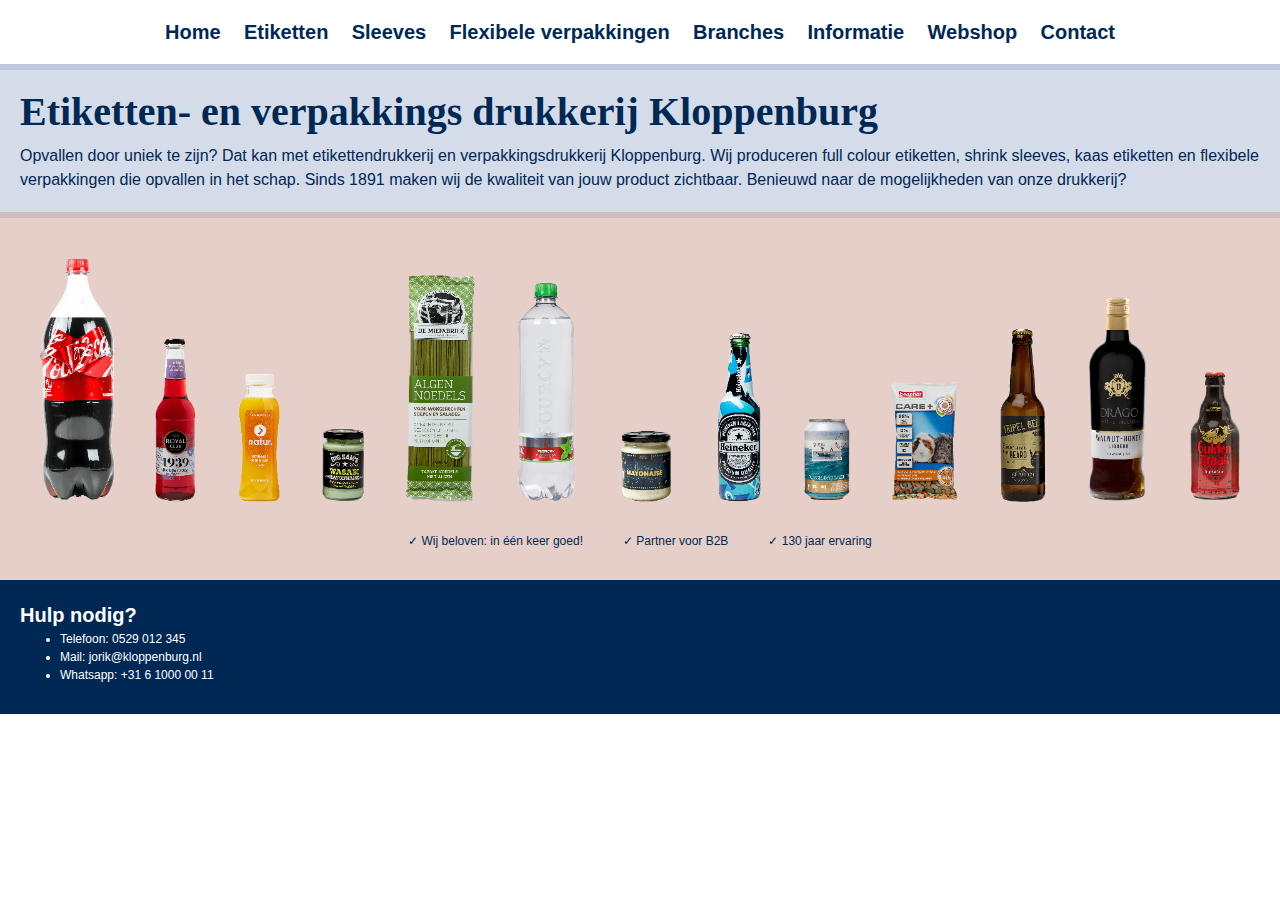
<file: eindopracht_eigen_website/index.html>
<!DOCTYPE html>
<html>

<head>
  <!-- hier zet je de code in de head tags -->
  <title>Home</title>
  <link rel="stylesheet" type="text/css" href="styles.css">
</head>

<body>

  <div class="parent">

    <header>
      <div class="page-header">
        <a href="navigation.html">
          <div class="containerheader">
            <div class="bar1"></div>
            <div class="bar2"></div>
            <div class="bar3"></div>
          </div>
        </a>
        <a href="index.html">
          <h2>Home</h2>
        </a>
      </div>

      <nav class="navigation2">
        <ul class="ulnav">
          <li class="linav"><a href="index.html"><b>Home</b></a> </li>
          <li class="linav"><a href="etiketten.html"><b>Etiketten</b></a> </li>
          <li class="linav"><a href="sleeves.html"><b>Sleeves</b></a> </li>
          <li class="linav"><a href="flexibele_verpakkingen.html"><b>Flexibele verpakkingen</b></a> </li>
          <li class="linav"><a href="branches.html"><b>Branches</b></a> </li>
          <li class="linav"><a href="informatie.html"><b>Informatie</b></a> </li>
          <li class="linav"><a href="webshop.html"><b>Webshop</b></a> </li>
          <li class="linav"><a href="contact.html"><b>Contact</b></a> </li>
        </ul>
      </nav>
    </header>

    <main>

      <div class="container">
        <div class="border" id="grey-background">
          <h1>Etiketten- en verpakkings drukkerij Kloppenburg</h1>
          <p> Opvallen door uniek te zijn? Dat kan met etikettendrukkerij en verpakkingsdrukkerij Kloppenburg.
            Wij produceren full colour etiketten, shrink sleeves, kaas etiketten en flexibele verpakkingen die opvallen
            in
            het schap.
            Sinds 1891 maken wij de kwaliteit van jouw product zichtbaar. Benieuwd naar de mogelijkheden van onze
            drukkerij?
          </p>
        </div>
      </div>

      <div class="product-header">
        <img width="auto" src="producten.png">
        <ul>
          <li>Wij beloven: in één keer goed!</li>
          <li>Partner voor B2B</li>
          <li>130 jaar ervaring</li>
        </ul>

      </div>
    </main>

    <content>

    </content>

    <footer>
      <div class="footer">
        <h3>Hulp nodig?</h3>
        <ul>
          <li>Telefoon: 0529 012 345</li>
          <li>Mail: jorik@kloppenburg.nl</li>
          <li>Whatsapp: +31 6 1000 00 11</li>
        </ul>
      </div>
    </footer>

  </div>

</body>

</html>
</file>
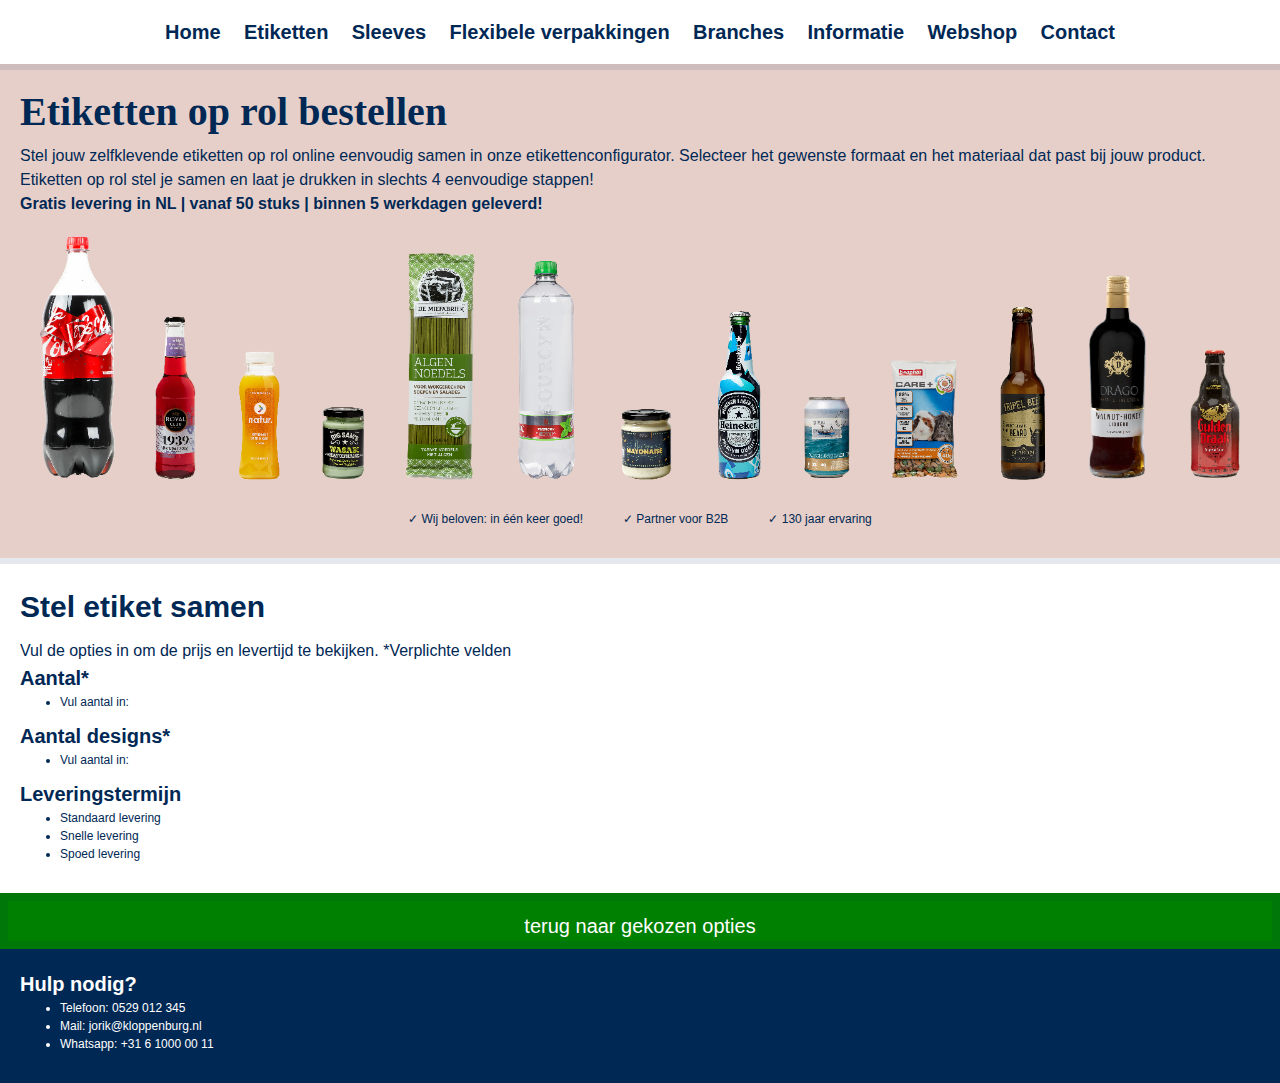
<file: eindopracht_eigen_website/bereken_prijs.html>
<!DOCTYPE html>
<html>

<head>
  <!-- hier zet je de code in de head tags -->
  <title>Bestel etiketten op rol</title>
  <link rel="stylesheet" type="text/css" href="styles.css">
</head>

<body>
  <div class="parent">

    <header>
      <div class="page-header">
        <a href="navigation.html">
          <div class="containerheader" onclick="myFunction(this)">
            <div class="bar1"></div>
            <div class="bar2"></div>
            <div class="bar3"></div>
          </div>
        </a>
        <a href="index.html">
          <h2>Home</h2>
        </a>
      </div>

      <nav class="navigation2">
        <ul class="ulnav">
          <li class="linav"><a href="index.html"><b>Home</b></a> </li>
          <li class="linav"><a href="etiketten.html"><b>Etiketten</b></a> </li>
          <li class="linav"><a href="sleeves.html"><b>Sleeves</b></a> </li>
          <li class="linav"><a href="flexibele_verpakkingen.html"><b>Flexibele verpakkingen</b></a> </li>
          <li class="linav"><a href="branches.html"><b>Branches</b></a> </li>
          <li class="linav"><a href="informatie.html"><b>Informatie</b></a> </li>
          <li class="linav"><a href="webshop.html"><b>Webshop</b></a> </li>
          <li class="linav"><a href="contact.html"><b>Contact</b></a> </li>
        </ul>
      </nav>
    </header>

    <main>

      <div class="product-header">
        <h1>Etiketten op rol bestellen</h1>
        <p> Stel jouw zelfklevende etiketten op rol online eenvoudig samen in onze
          etikettenconfigurator.
          Selecteer het gewenste formaat en het materiaal dat past bij jouw product.
          Etiketten op rol stel je samen en laat je drukken in slechts 4 eenvoudige stappen!<br />
          <b> Gratis levering in NL | vanaf 50 stuks | binnen 5 werkdagen geleverd!</b>
        </p>
        <img width="auto" src="producten.png">
        <ul>
          <li>Wij beloven: in één keer goed!</li>
          <li>Partner voor B2B</li>
          <li>130 jaar ervaring</li>
        </ul>

      </div>
    </main>

    <content>
      <div class="container">
        <div class="border">
          <h2>Stel etiket samen</h2>
          <p>Vul de opties in om de prijs en levertijd te bekijken. *Verplichte velden</p>

          <h3>Aantal*</h3>
          <ul>
            <li>Vul aantal in:</li>
          </ul>

          <h3>Aantal designs*</h3>
          <ul>
            <li>Vul aantal in:</li>
          </ul>

          <h3>Leveringstermijn</h3>
          <ul>
            <li>Standaard levering</li>
            <li>Snelle levering</li>
            <li>Spoed levering</li>
          </ul>
        </div>
      </div>

      <div class="container">
        <div class="otherpagebutton">
          <p>
            <a href="webshop.html">terug naar gekozen opties</a>
          </p>
        </div>
      </div>
    </content>

    <footer>
      <div class="footer">
        <h3>Hulp nodig?</h3>
        <ul>
          <li>Telefoon: 0529 012 345</li>
          <li>Mail: jorik@kloppenburg.nl</li>
          <li>Whatsapp: +31 6 1000 00 11</li>
        </ul>
      </div>
    </footer>

  </div>

</body>

</html>
</file>
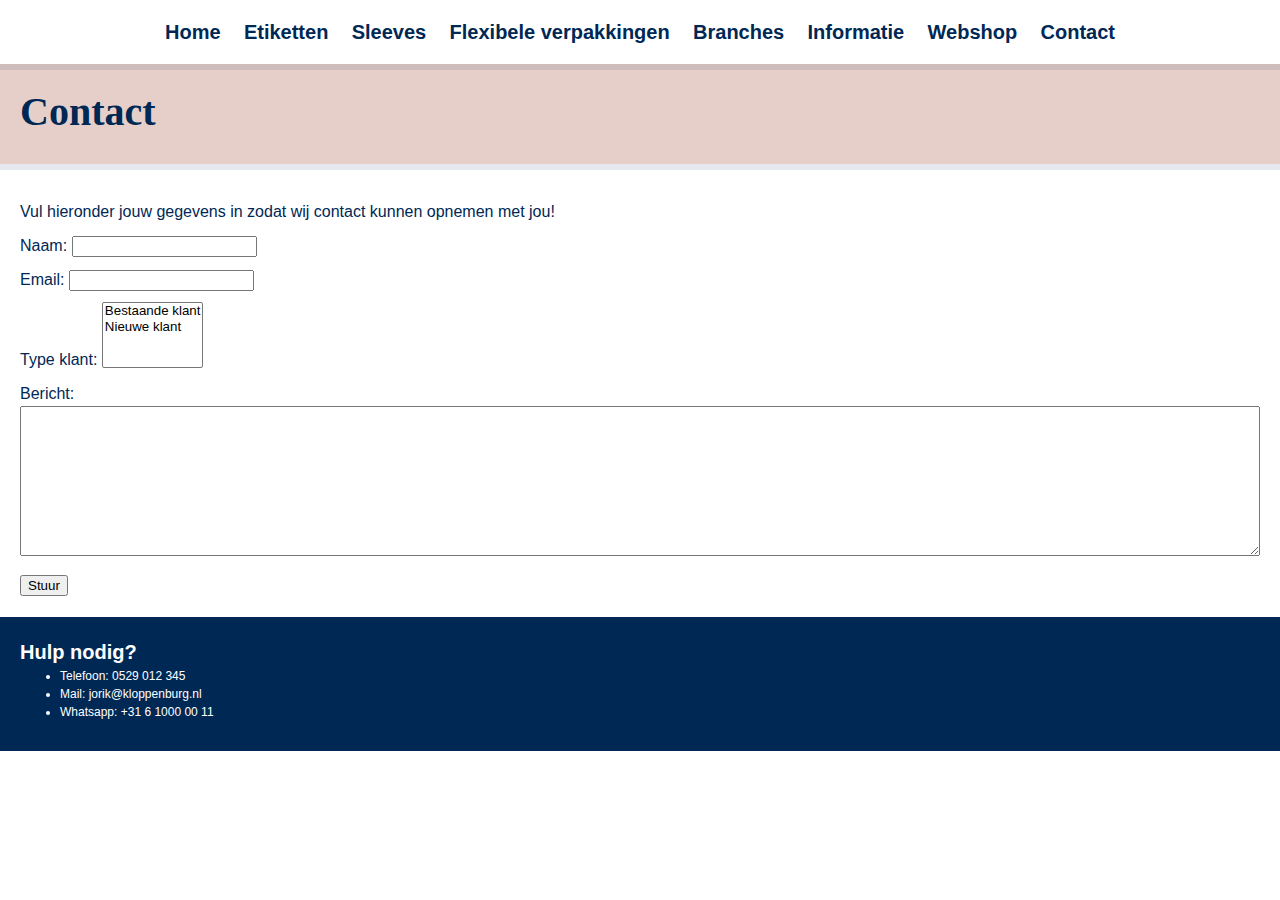
<file: eindopracht_eigen_website/contact.html>
<!DOCTYPE html>
<html>

<head>
  <!-- hier zet je de code in de head tags -->
  <title>Contact</title>
  <link rel="stylesheet" type="text/css" href="styles.css">
</head>

<body>

  <div class="parent">

    <header>
      <div class="page-header">
        <a href="navigation.html">
          <div class="containerheader" onclick="myFunction(this)">
            <div class="bar1"></div>
            <div class="bar2"></div>
            <div class="bar3"></div>
          </div>
        </a>
        <a href="index.html">
          <h2>Home</h2>
        </a>
      </div>

      <nav class="navigation2">
        <ul class="ulnav">
          <li class="linav"><a href="index.html"><b>Home</b></a> </li>
          <li class="linav"><a href="etiketten.html"><b>Etiketten</b></a> </li>
          <li class="linav"><a href="sleeves.html"><b>Sleeves</b></a> </li>
          <li class="linav"><a href="flexibele_verpakkingen.html"><b>Flexibele verpakkingen</b></a> </li>
          <li class="linav"><a href="branches.html"><b>Branches</b></a> </li>
          <li class="linav"><a href="informatie.html"><b>Informatie</b></a> </li>
          <li class="linav"><a href="webshop.html"><b>Webshop</b></a> </li>
          <li class="linav"><a href="contact.html"><b>Contact</b></a> </li>
        </ul>
      </nav>
    </header>

    <main>

      <div class="product-header">
        <h1>Contact</h1>
        <p>
        </p>
      </div>
    </main>

    <content>
      <div class="container">
        <form class="border" name="contact" method="POST" data-netlify="true">
          <p>Vul hieronder jouw gegevens in zodat wij contact kunnen opnemen met jou!</p>
          <p>
            <label>Naam: <input type="text" name="name" /></label>
          </p>
          <p>
            <label>Email: <input type="email" name="email" /></label>
          </p>
          <p>
            <label>Type klant: <select name="role[]" multiple>
                <option value="leader">Bestaande klant</option>
                <option value="follower">Nieuwe klant</option>
              </select></label>
          </p>
          <p>
            <label>Bericht: <textarea name="message"></textarea></label>
          </p>
          <p>
            <button type="submit">Stuur</button>
          </p>
        </form>
      </div>
    </content>

    <footer>
      <div class="footer">
        <h3>Hulp nodig?</h3>
        <ul>
          <li>Telefoon: 0529 012 345</li>
          <li>Mail: jorik@kloppenburg.nl</li>
          <li>Whatsapp: +31 6 1000 00 11</li>
        </ul>
      </div>
    </footer>
  </div>

</body>

</html>
</file>
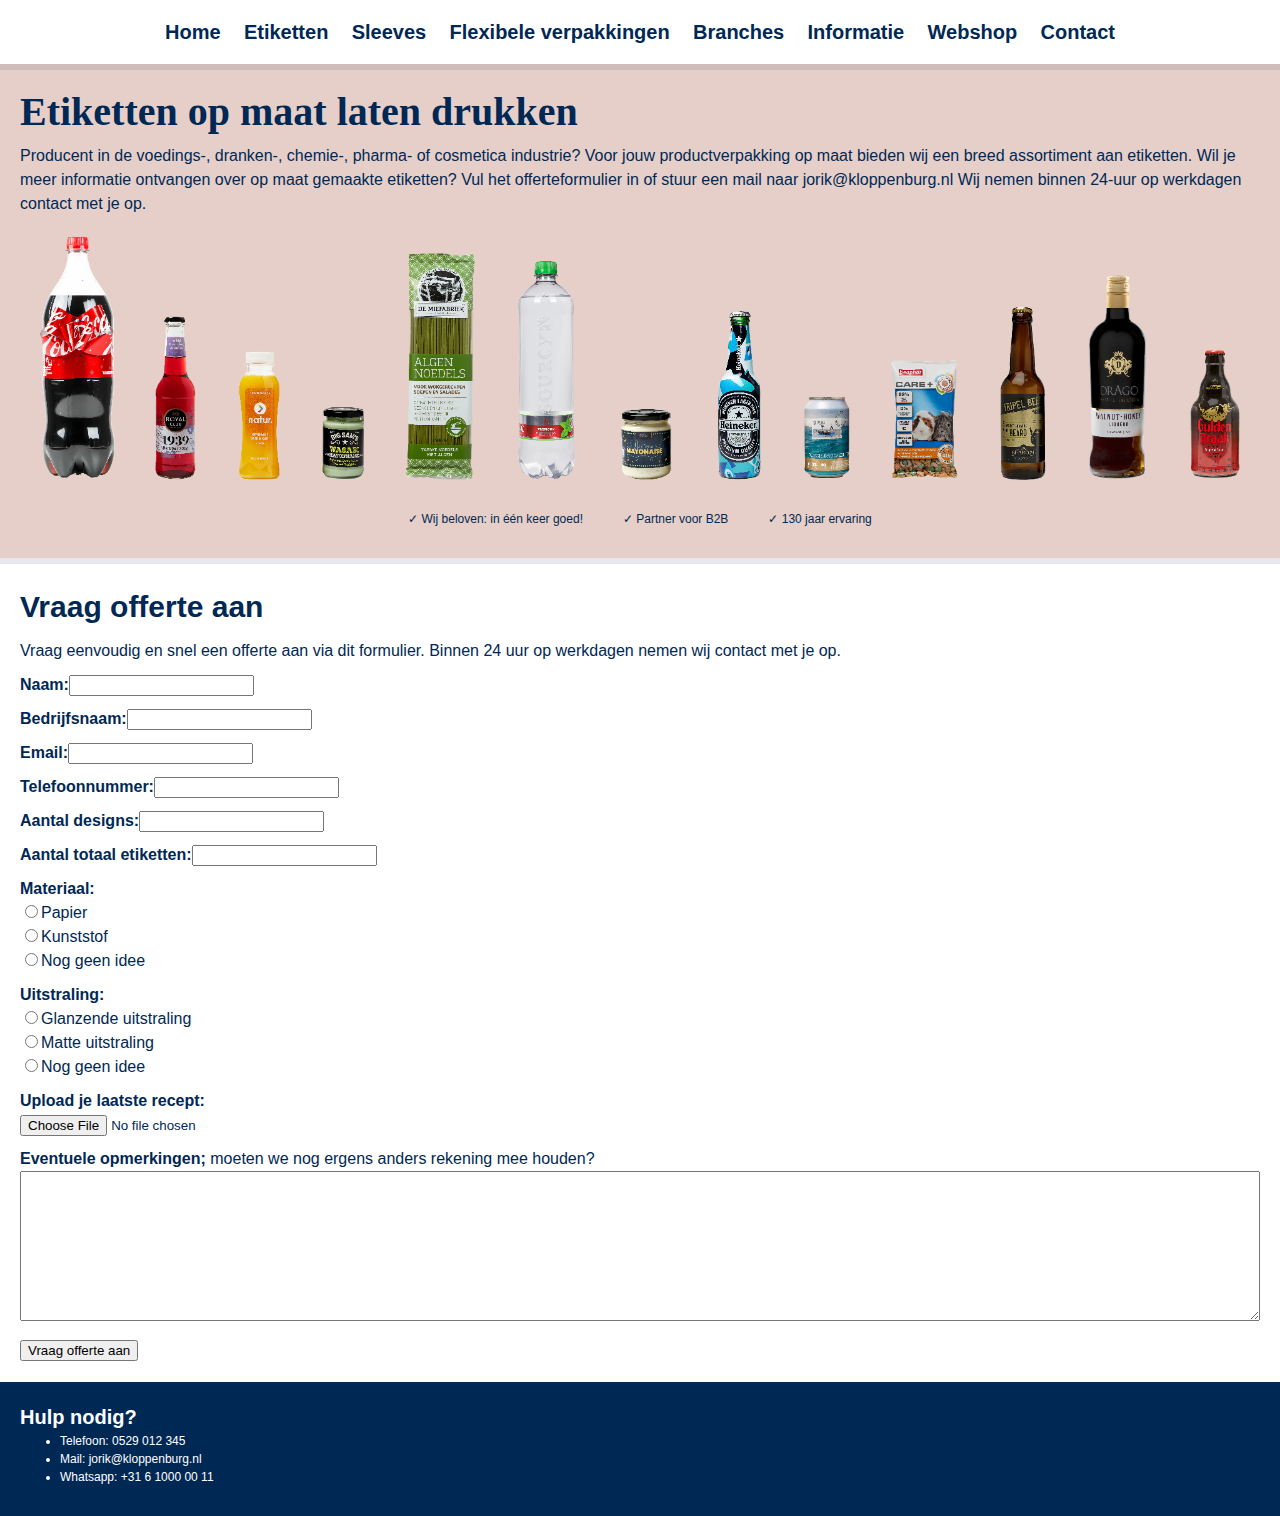
<file: eindopracht_eigen_website/etiketten.html>
<!DOCTYPE html>
<html>

<head>
  <!-- hier zet je de code in de head tags -->
  <title>Etiketten</title>
  <link rel="stylesheet" type="text/css" href="styles.css">
</head>

<body>

  <div class="parent">

    <header>
      <div class="page-header">
        <a href="navigation.html">
          <div class="containerheader" onclick="myFunction(this)">
            <div class="bar1"></div>
            <div class="bar2"></div>
            <div class="bar3"></div>
          </div>
        </a>
        <a href="index.html">
          <h2>Home</h2>
        </a>
      </div>

      <nav class="navigation2">
        <ul class="ulnav">
          <li class="linav"><a href="index.html"><b>Home</b></a> </li>
          <li class="linav"><a href="etiketten.html"><b>Etiketten</b></a> </li>
          <li class="linav"><a href="sleeves.html"><b>Sleeves</b></a> </li>
          <li class="linav"><a href="flexibele_verpakkingen.html"><b>Flexibele verpakkingen</b></a> </li>
          <li class="linav"><a href="branches.html"><b>Branches</b></a> </li>
          <li class="linav"><a href="informatie.html"><b>Informatie</b></a> </li>
          <li class="linav"><a href="webshop.html"><b>Webshop</b></a> </li>
          <li class="linav"><a href="contact.html"><b>Contact</b></a> </li>
        </ul>
      </nav>
    </header>

    <main>

      <div class="product-header">
        <h1>Etiketten op maat laten drukken</h1>
        <p> Producent in de voedings-, dranken-, chemie-, pharma- of cosmetica industrie?
          Voor jouw productverpakking op maat bieden wij een breed assortiment aan etiketten.
          Wil je meer informatie ontvangen over op maat gemaakte etiketten?
          Vul het offerteformulier in of stuur een mail naar jorik@kloppenburg.nl Wij nemen binnen 24-uur op werkdagen
          contact met je op.
        </p>
        <img width="auto" src="producten.png">
        <ul>
          <li>Wij beloven: in één keer goed!</li>
          <li>Partner voor B2B</li>
          <li>130 jaar ervaring</li>
        </ul>

      </div>
    </main>

    <content>
      <form class="border" name="offerteformulier_etiketten" method="POST" data-netlify="true">
        <h2>Vraag offerte aan</h2>
        <p>Vraag eenvoudig en snel een offerte aan via dit formulier.
          Binnen 24 uur op werkdagen nemen wij contact met je op. </p>
        <p><label><b>Naam:</b><input type="text" name="name" /></label></p>
        <p><label><b>Bedrijfsnaam:</b><input type="text" name="bedrijfsnaam" /></label></p>
        <p><label><b>Email:</b><input type="email" name="email" /></label></p>
        <p><label><b>Telefoonnummer:</b><input type="tel" name="tel" /></label></p>
        <p><label><b>Aantal designs:</b><input type="number" name="designs" /></label> </p>
        <p><label><b>Aantal totaal etiketten:</b><input type="number" name="etiketten" /></label> </p>
        <p><label><b>Materiaal:</b><br>
            <input type="radio" id="papier" name="materiaal" value="papier" />Papier<br>
            <input type="radio" id="kunststof" name="materiaal" value="kunststof" />Kunststof<br>
            <input type="radio" id="noideamateriaal" name="materiaal" value="noidea" />Nog geen idee<br>
          </label>
        </p>
        <p><label><b>Uitstraling:</b><br>
            <input type="radio" id="glans" name="uitstraling" value="glans" />Glanzende uitstraling<br>
            <input type="radio" id="mat" name="uitstraling" value="mat" />Matte uitstraling<br>
            <input type="radio" id="noideauitstraling" name="uitstraling" value="noidea" />Nog geen idee<br>
          </label>
        </p>
        <p><label><b>Upload je laatste recept:</b><br>
            <input type="file" name="file"></label></p>
        <p><label><b>Eventuele opmerkingen;</b> moeten we nog ergens anders rekening mee houden?
            <br>
            <textarea name="message"></textarea></label></p>
        <p><button type="submit">Vraag offerte aan</button></p>
      </form>
    </content>

    <footer>
      <div class="footer">
        <h3>Hulp nodig?</h3>
        <ul>
          <li>Telefoon: 0529 012 345</li>
          <li>Mail: jorik@kloppenburg.nl</li>
          <li>Whatsapp: +31 6 1000 00 11</li>
        </ul>
      </div>
    </footer>
  </div>

</body>

</html>
</file>
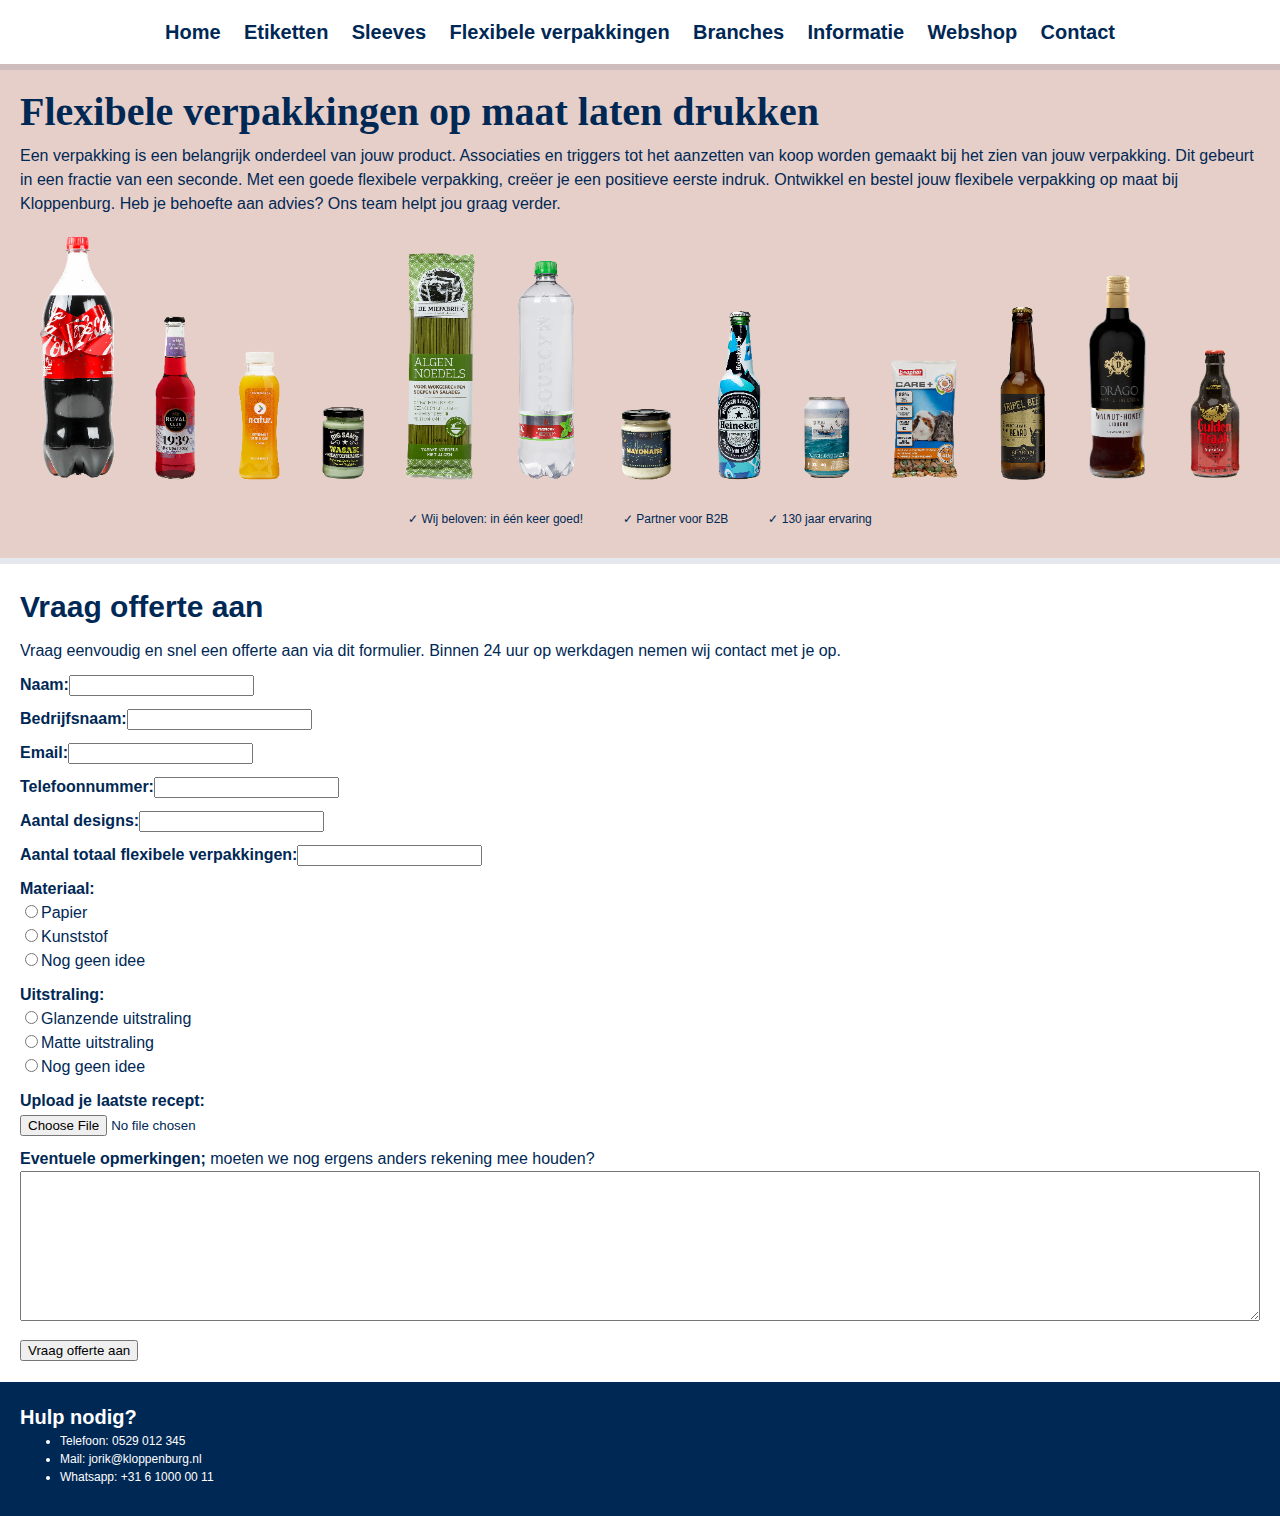
<file: eindopracht_eigen_website/flexibele_verpakkingen.html>
<!DOCTYPE html>
<html>

<head>
  <!-- hier zet je de code in de head tags -->
  <title>Flexibele verpakkingen</title>
  <link rel="stylesheet" type="text/css" href="styles.css">
</head>

<body>

  <div class="parent">

    <header>
      <div class="page-header">
        <a href="navigation.html">
          <div class="containerheader" onclick="myFunction(this)">
            <div class="bar1"></div>
            <div class="bar2"></div>
            <div class="bar3"></div>
          </div>
        </a>
        <a href="index.html">
          <h2>Home</h2>
        </a>
      </div>

      <nav class="navigation2">
        <ul class="ulnav">
          <li class="linav"><a href="index.html"><b>Home</b></a> </li>
          <li class="linav"><a href="etiketten.html"><b>Etiketten</b></a> </li>
          <li class="linav"><a href="sleeves.html"><b>Sleeves</b></a> </li>
          <li class="linav"><a href="flexibele_verpakkingen.html"><b>Flexibele verpakkingen</b></a> </li>
          <li class="linav"><a href="branches.html"><b>Branches</b></a> </li>
          <li class="linav"><a href="informatie.html"><b>Informatie</b></a> </li>
          <li class="linav"><a href="webshop.html"><b>Webshop</b></a> </li>
          <li class="linav"><a href="contact.html"><b>Contact</b></a> </li>
        </ul>
      </nav>
    </header>

    <main>

      <div class="product-header">
        <h1>Flexibele verpakkingen op maat laten drukken</h1>
        <p> Een verpakking is een belangrijk onderdeel van jouw product.
          Associaties en triggers tot het aanzetten van koop worden gemaakt bij het zien van jouw verpakking.
          Dit gebeurt in een fractie van een seconde. Met een goede flexibele verpakking,
          creëer je een positieve eerste indruk. Ontwikkel en bestel jouw flexibele verpakking
          op maat bij Kloppenburg. Heb je behoefte aan advies? Ons team helpt jou graag verder.
        </p>
        <img width="auto" src="producten.png">
        <ul>
          <li>Wij beloven: in één keer goed!</li>
          <li>Partner voor B2B</li>
          <li>130 jaar ervaring</li>
        </ul>

      </div>
    </main>

    <content>
      <form class="border" name="offerteformulier_flexibeleverpakkingen" method="POST" data-netlify="true">
        <h2>Vraag offerte aan</h2>
        <p>Vraag eenvoudig en snel een offerte aan via dit formulier.
          Binnen 24 uur op werkdagen nemen wij contact met je op. </p>
        <p><label><b>Naam:</b><input type="text" name="name" /></label></p>
        <p><label><b>Bedrijfsnaam:</b><input type="text" name="bedrijfsnaam" /></label></p>
        <p><label><b>Email:</b><input type="email" name="email" /></label></p>
        <p><label><b>Telefoonnummer:</b><input type="tel" name="tel" /></label></p>
        <p><label><b>Aantal designs:</b><input type="number" name="designs" /></label> </p>
        <p><label><b>Aantal totaal flexibele verpakkingen:</b><input type="number"
              name="flexibele verpakkingen" /></label> </p>
        <p><label><b>Materiaal:</b><br>
            <input type="radio" id="papier" name="materiaal" value="papier" />Papier<br>
            <input type="radio" id="kunststof" name="materiaal" value="kunststof" />Kunststof<br>
            <input type="radio" id="noideamateriaal" name="materiaal" value="noidea" />Nog geen idee<br>
          </label>
        </p>
        <p><label><b>Uitstraling:</b><br>
            <input type="radio" id="glans" name="uitstraling" value="glans" />Glanzende uitstraling<br>
            <input type="radio" id="mat" name="uitstraling" value="mat" />Matte uitstraling<br>
            <input type="radio" id="noideauitstraling" name="uitstraling" value="noidea" />Nog geen idee<br>
          </label>
        </p>
        <p><label><b>Upload je laatste recept:</b><br>
            <input type="file" name="file"></label></p>
        <p><label><b>Eventuele opmerkingen;</b> moeten we nog ergens anders rekening mee houden?
            <br>
            <textarea name="message"></textarea></label></p>
        <p><button type="submit">Vraag offerte aan</button></p>
      </form>
    </content>

    <footer>
      <div class="footer">
        <h3>Hulp nodig?</h3>
        <ul>
          <li>Telefoon: 0529 012 345</li>
          <li>Mail: jorik@kloppenburg.nl</li>
          <li>Whatsapp: +31 6 1000 00 11</li>
        </ul>
      </div>
    </footer>

  </div>

</body>

</html>
</file>
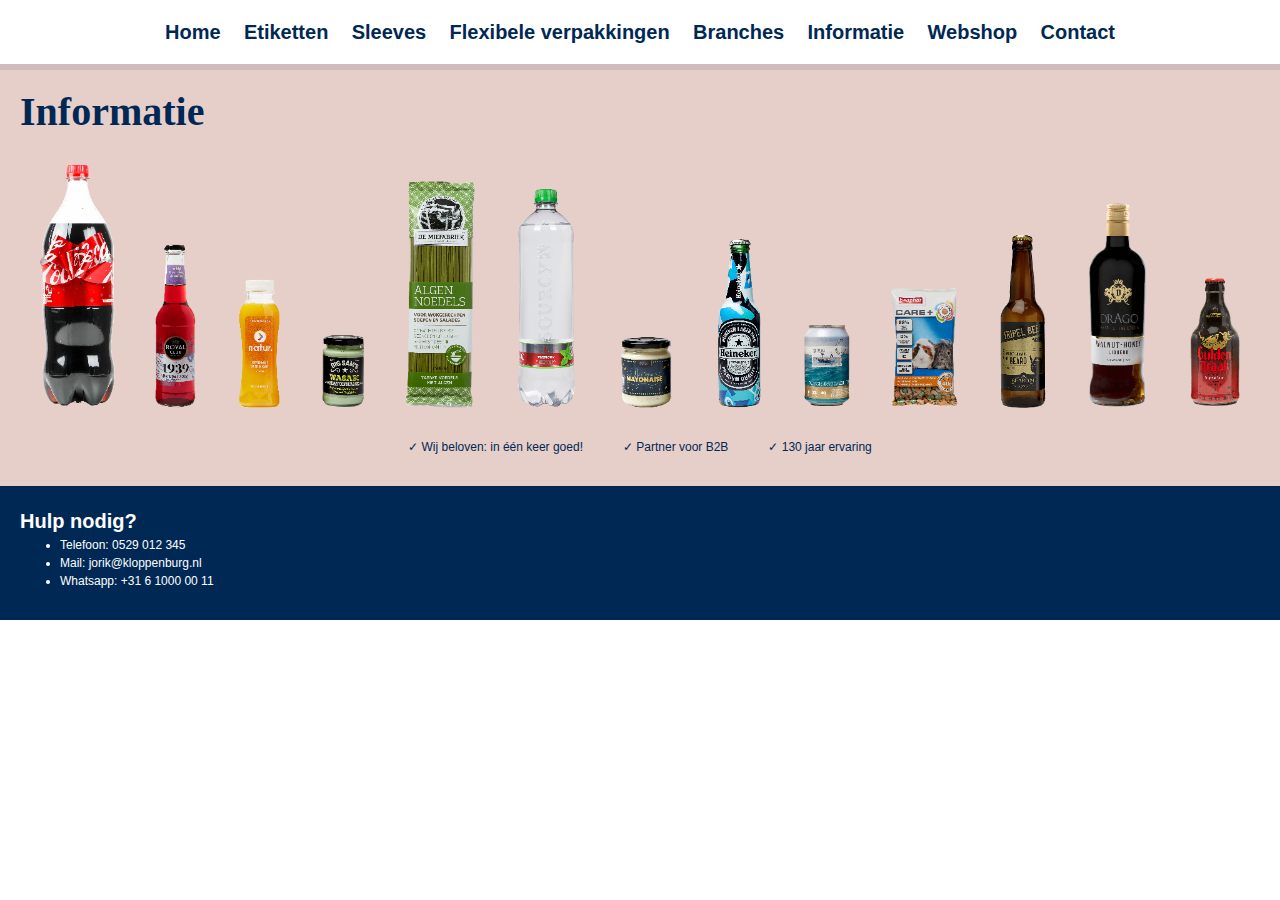
<file: eindopracht_eigen_website/informatie.html>
<!DOCTYPE html>
<html>

<head>
  <!-- hier zet je de code in de head tags -->
  <title>Informatie</title>
  <link rel="stylesheet" type="text/css" href="styles.css">
</head>

<body>

  <div class="parent">

    <header>
      <div class="page-header">
        <a href="navigation.html">
          <div class="containerheader" onclick="myFunction(this)">
            <div class="bar1"></div>
            <div class="bar2"></div>
            <div class="bar3"></div>
          </div>
        </a>
        <a href="index.html">
          <h2>Home</h2>
        </a>
      </div>

      <nav class="navigation2">
        <ul class="ulnav">
          <li class="linav"><a href="index.html"><b>Home</b></a> </li>
          <li class="linav"><a href="etiketten.html"><b>Etiketten</b></a> </li>
          <li class="linav"><a href="sleeves.html"><b>Sleeves</b></a> </li>
          <li class="linav"><a href="flexibele_verpakkingen.html"><b>Flexibele verpakkingen</b></a> </li>
          <li class="linav"><a href="branches.html"><b>Branches</b></a> </li>
          <li class="linav"><a href="informatie.html"><b>Informatie</b></a> </li>
          <li class="linav"><a href="webshop.html"><b>Webshop</b></a> </li>
          <li class="linav"><a href="contact.html"><b>Contact</b></a> </li>
        </ul>
      </nav>
    </header>

    <main>

      <div class="product-header">
        <h1>Informatie</h1>
        <p>
        </p>
        <img width="auto" src="producten.png">
        <ul>
          <li>Wij beloven: in één keer goed!</li>
          <li>Partner voor B2B</li>
          <li>130 jaar ervaring</li>
        </ul>

      </div>
    </main>

    <content>

    </content>

    <footer>
      <div class="footer">
        <h3>Hulp nodig?</h3>
        <ul>
          <li>Telefoon: 0529 012 345</li>
          <li>Mail: jorik@kloppenburg.nl</li>
          <li>Whatsapp: +31 6 1000 00 11</li>
        </ul>
      </div>
    </footer>

  </div>

</body>

</html>
</file>
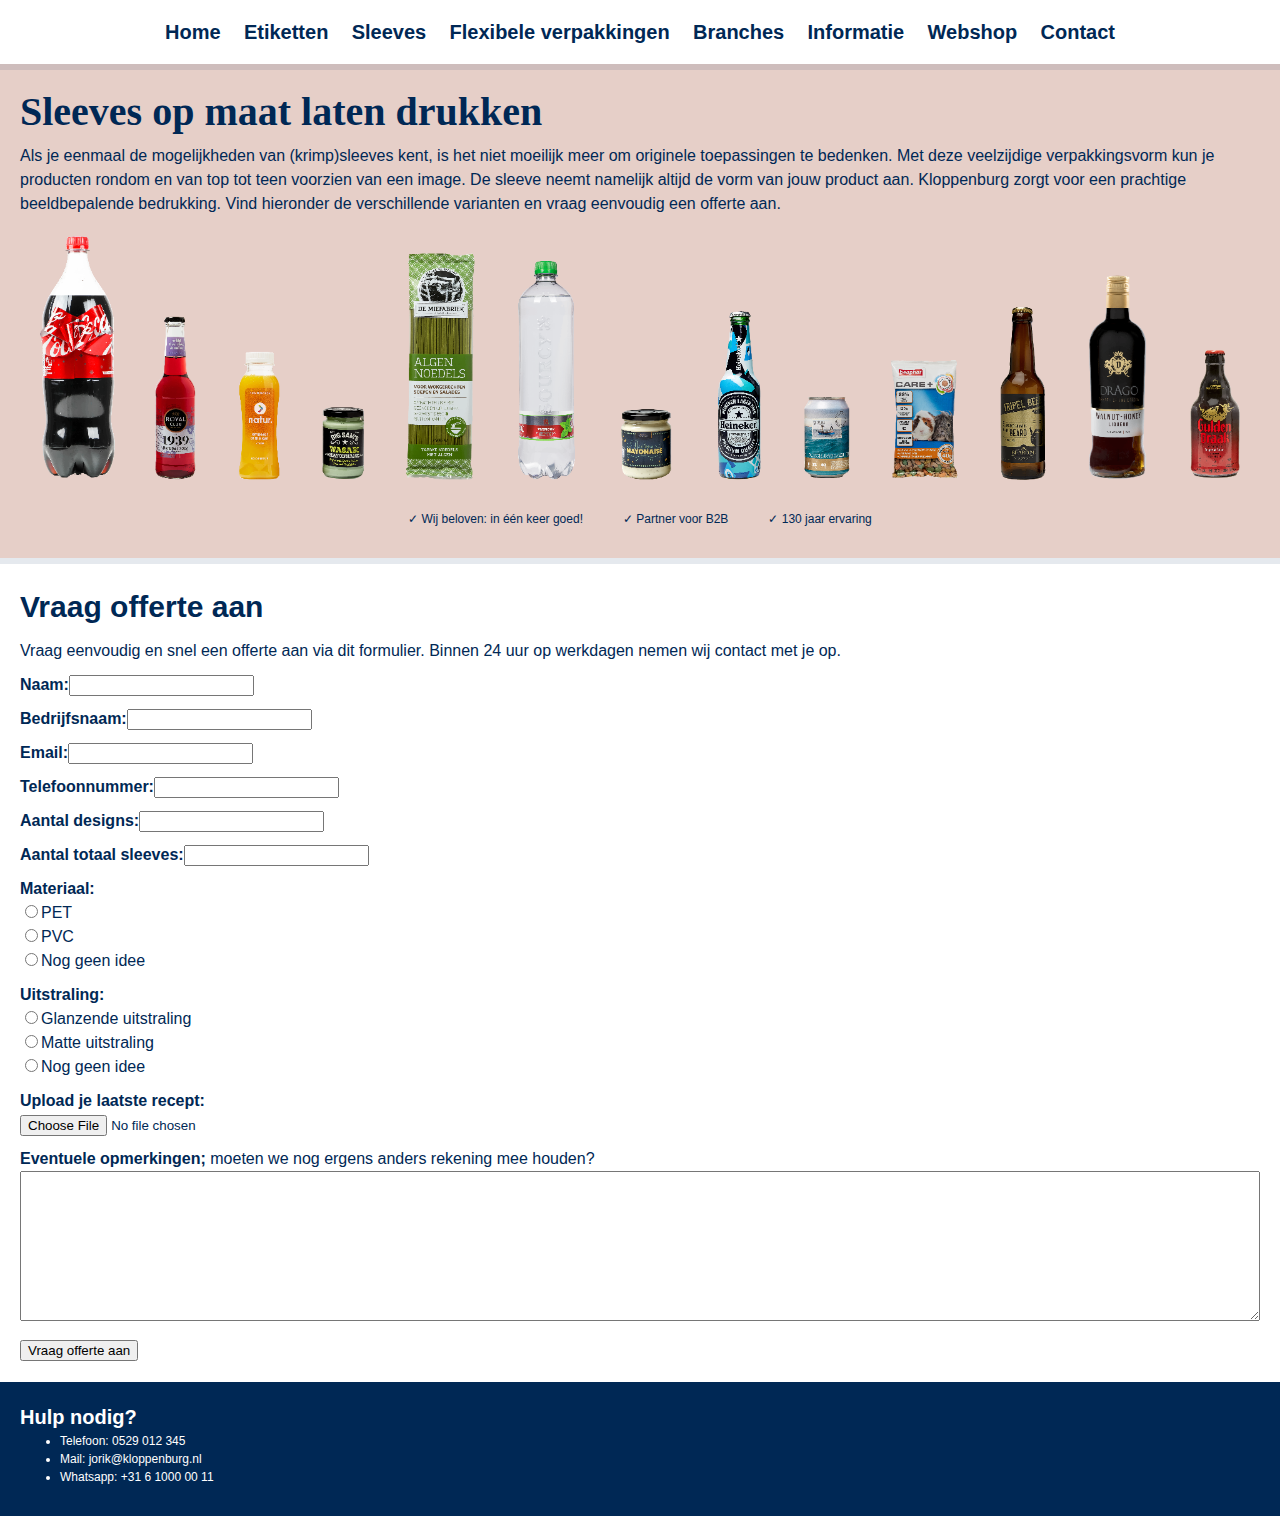
<file: eindopracht_eigen_website/sleeves.html>
<!DOCTYPE html>
<html>

<head>
  <!-- hier zet je de code in de head tags -->
  <title>Sleeves</title>
  <link rel="stylesheet" type="text/css" href="styles.css">
</head>

<body>

  <div class="parent">

    <header>
      <div class="page-header">
        <a href="navigation.html">
          <div class="containerheader" onclick="myFunction(this)">
            <div class="bar1"></div>
            <div class="bar2"></div>
            <div class="bar3"></div>
          </div>
        </a>
        <a href="index.html">
          <h2>Home</h2>
        </a>
      </div>

      <nav class="navigation2">
        <ul class="ulnav">
          <li class="linav"><a href="index.html"><b>Home</b></a> </li>
          <li class="linav"><a href="etiketten.html"><b>Etiketten</b></a> </li>
          <li class="linav"><a href="sleeves.html"><b>Sleeves</b></a> </li>
          <li class="linav"><a href="flexibele_verpakkingen.html"><b>Flexibele verpakkingen</b></a> </li>
          <li class="linav"><a href="branches.html"><b>Branches</b></a> </li>
          <li class="linav"><a href="informatie.html"><b>Informatie</b></a> </li>
          <li class="linav"><a href="webshop.html"><b>Webshop</b></a> </li>
          <li class="linav"><a href="contact.html"><b>Contact</b></a> </li>
        </ul>
      </nav>
    </header>

    <main>

      <div class="product-header">
        <h1>Sleeves op maat laten drukken</h1>
        <p> Als je eenmaal de mogelijkheden van (krimp)sleeves kent, is het niet moeilijk
          meer om originele toepassingen te bedenken. Met deze veelzijdige verpakkingsvorm
          kun je producten rondom en van top tot teen voorzien van een image. De sleeve neemt
          namelijk altijd de vorm van jouw product aan. Kloppenburg zorgt voor een prachtige beeldbepalende bedrukking.
          Vind hieronder de verschillende varianten en vraag eenvoudig een offerte aan.
        </p>
        <img width="auto" src="producten.png">
        <ul>
          <li>Wij beloven: in één keer goed!</li>
          <li>Partner voor B2B</li>
          <li>130 jaar ervaring</li>
        </ul>

      </div>
    </main>

    <content>
      <form class="border" name="offerteformulier_sleeves" method="POST" data-netlify="true">
        <h2>Vraag offerte aan</h2>
        <p>Vraag eenvoudig en snel een offerte aan via dit formulier.
          Binnen 24 uur op werkdagen nemen wij contact met je op. </p>
        <p><label><b>Naam:</b><input type="text" name="name" /></label></p>
        <p><label><b>Bedrijfsnaam:</b><input type="text" name="bedrijfsnaam" /></label></p>
        <p><label><b>Email:</b><input type="email" name="email" /></label></p>
        <p><label><b>Telefoonnummer:</b><input type="tel" name="tel" /></label></p>
        <p><label><b>Aantal designs:</b><input type="number" name="designs" /></label> </p>
        <p><label><b>Aantal totaal sleeves:</b><input type="number" name="sleeves" /></label> </p>
        <p><label><b>Materiaal:</b><br>
            <input type="radio" id="pet" name="materiaal" value="pet" />PET<br>
            <input type="radio" id="pvc" name="materiaal" value="pvc" />PVC<br>
            <input type="radio" id="noideamateriaal" name="materiaal" value="noidea" />Nog geen idee<br>
          </label>
        </p>
        <p><label><b>Uitstraling:</b><br>
            <input type="radio" id="glans" name="uitstraling" value="glans" />Glanzende uitstraling<br>
            <input type="radio" id="mat" name="uitstraling" value="mat" />Matte uitstraling<br>
            <input type="radio" id="noideauitstraling" name="uitstraling" value="noidea" />Nog geen idee<br>
          </label>
        </p>
        <p><label><b>Upload je laatste recept:</b><br>
            <input type="file" name="file"></label></p>
        <p><label><b>Eventuele opmerkingen;</b> moeten we nog ergens anders rekening mee houden?
            <br>
            <textarea name="message"></textarea></label></p>
        <p><button type="submit">Vraag offerte aan</button></p>
      </form>
    </content>

    <footer>
      <div class="footer">
        <h3>Hulp nodig?</h3>
        <ul>
          <li>Telefoon: 0529 012 345</li>
          <li>Mail: jorik@kloppenburg.nl</li>
          <li>Whatsapp: +31 6 1000 00 11</li>
        </ul>
      </div>
    </footer>

  </div>

</body>

</html>
</file>
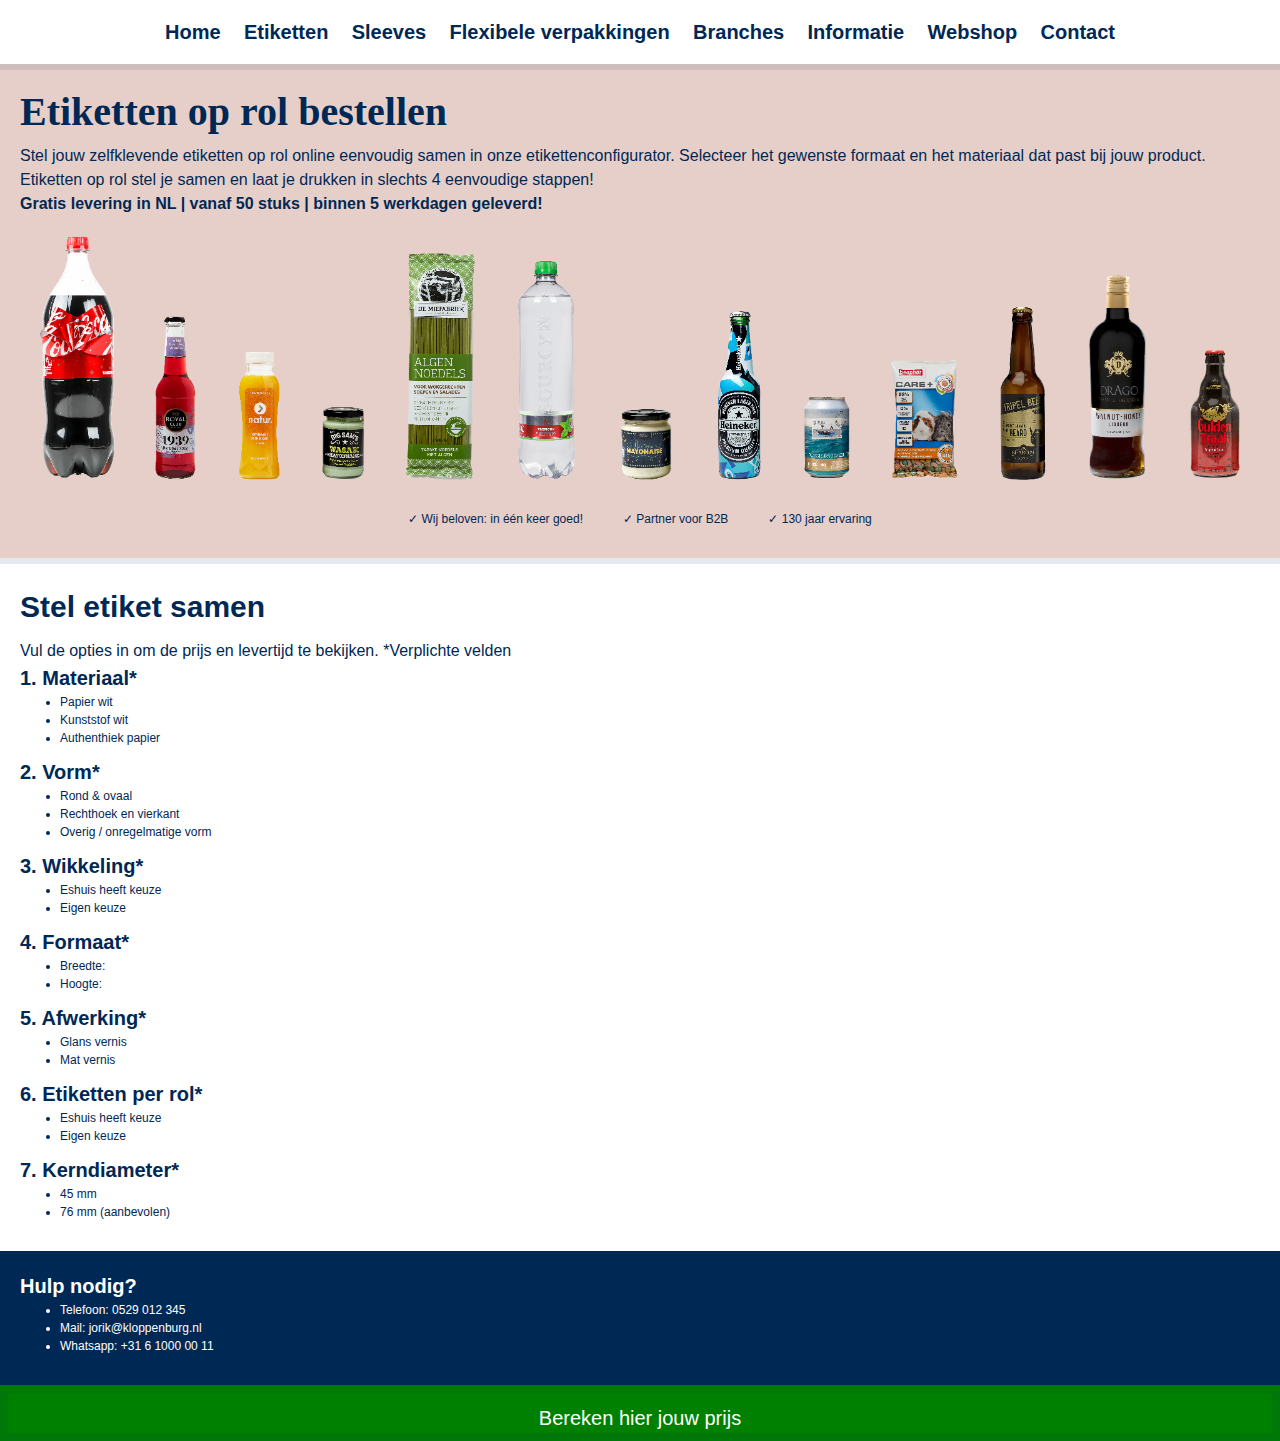
<file: eindopracht_eigen_website/webshop.html>
<!DOCTYPE html>
<html>

<head>
  <!-- hier zet je de code in de head tags -->
  <title>Bestel etiketten op rol</title>
  <link rel="stylesheet" type="text/css" href="styles.css">
</head>

<body>

  <div class="parent">

    <header>
      <div class="page-header">
        <a href="navigation.html">
          <div class="containerheader" onclick="myFunction(this)">
            <div class="bar1"></div>
            <div class="bar2"></div>
            <div class="bar3"></div>
          </div>
        </a>
        <a href="index.html">
          <h2>Home</h2>
        </a>
      </div>

      <nav class="navigation2">
        <ul class="ulnav">
          <li class="linav"><a href="index.html"><b>Home</b></a> </li>
          <li class="linav"><a href="etiketten.html"><b>Etiketten</b></a> </li>
          <li class="linav"><a href="sleeves.html"><b>Sleeves</b></a> </li>
          <li class="linav"><a href="flexibele_verpakkingen.html"><b>Flexibele verpakkingen</b></a> </li>
          <li class="linav"><a href="branches.html"><b>Branches</b></a> </li>
          <li class="linav"><a href="informatie.html"><b>Informatie</b></a> </li>
          <li class="linav"><a href="webshop.html"><b>Webshop</b></a> </li>
          <li class="linav"><a href="contact.html"><b>Contact</b></a> </li>
        </ul>
      </nav>
    </header>

    <main>

      <div class="product-header">
        <h1>Etiketten op rol bestellen</h1>
        <p> Stel jouw zelfklevende etiketten op rol online eenvoudig samen in onze
          etikettenconfigurator.
          Selecteer het gewenste formaat en het materiaal dat past bij jouw product.
          Etiketten op rol stel je samen en laat je drukken in slechts 4 eenvoudige stappen!<br />
          <b> Gratis levering in NL | vanaf 50 stuks | binnen 5 werkdagen geleverd!</b>
        </p>
        <img width="auto" src="producten.png">
        <ul>
          <li>Wij beloven: in één keer goed!</li>
          <li>Partner voor B2B</li>
          <li>130 jaar ervaring</li>
        </ul>

      </div>
    </main>

    <content>
      <div class="container">
        <div class="border">
          <h2>Stel etiket samen</h2>
          <p>Vul de opties in om de prijs en levertijd te bekijken. *Verplichte velden</p>

          <h3>1. Materiaal*</h3>
          <ul>
            <li> Papier wit</li>
            <li> Kunststof wit</li>
            <li> Authenthiek papier</li>
          </ul>

          <h3>2. Vorm*</h3>
          <ul>
            <li> Rond & ovaal</li>
            <li> Rechthoek en vierkant</li>
            <li> Overig / onregelmatige vorm</li>
          </ul>

          <h3>3. Wikkeling*</h3>
          <ul>
            <li> Eshuis heeft keuze</li>
            <li> Eigen keuze</li>
          </ul>

          <h3>4. Formaat*</h3>
          <ul>
            <li> Breedte:</li>
            <li> Hoogte:</li>
          </ul>

          <h3>5. Afwerking*</h3>
          <ul>
            <li> Glans vernis</li>
            <li> Mat vernis</li>
          </ul>

          <h3>6. Etiketten per rol*</h3>
          <ul>
            <li> Eshuis heeft keuze</li>
            <li> Eigen keuze</li>
          </ul>

          <h3>7. Kerndiameter*</h3>
          <ul>
            <li> 45 mm</li>
            <li> 76 mm (aanbevolen)</li>
          </ul>
        </div>
      </div>
    </content>

    <div class="container">
      <div class="otherpagebutton">
        <p>
          <a href="bereken_prijs.html">Bereken hier jouw prijs</a>
        </p>
      </div>
    </div>

    <footer>
      <div class="footer">
        <h3>Hulp nodig?</h3>
        <ul>
          <li>Telefoon: 0529 012 345</li>
          <li>Mail: jorik@kloppenburg.nl</li>
          <li>Whatsapp: +31 6 1000 00 11</li>
        </ul>
      </div>
    </footer>

  </div>

</body>

</html>
</file>
<file: eindopracht_eigen_website/styles.css>
* {
    box-sizing: border-box;
}

body { 
    color: #002855;
    font-family: 'Avenir Light','Helvetica Neue',Helvetica,Arial,sans-serif;
    font-style: normal;
    font-weight: 400;
    line-height: 1.5;
    font-size: 12px;
    margin-top: 0px; 
    margin-bottom: 0px; 
    margin-left: 0px; 
    margin-right: 0px;
    padding: 0;
}

.parent{
    display: grid;
    grid-template-columns: 1fr;
    grid-template-rows: 64px auto auto 134px;
    grid-template-areas: 
    "header"
    "main"
    "content"
    "footer";
}

header {
    grid-area: header;
}

main {
    grid-area: main;
}

content {
    grid-area: content;
}

footer {
    grid-area: footer;
}

.border {
    border-top-color: rgba(0, 40, 85, 0.1);
    border-top-style: solid;
    border-top-width: 6px;
    padding: 20px;
    margin: 0px 0px 0px 0px;
}

#grey-background {
    background-color: #d4dbe9;
}

.container {
    width: 100%;
}

.containerheader {
    display: inline-block;
    cursor: pointer;
    margin-top: 10px;
}
  
.bar1, .bar2, .bar3 {
    width: 25px;
    height: 3px;
    background-color: #002855;
    margin: 6px 0;
}

.page-header {
    height: 80px;
    align-items: center;
    display: flex;
    height: 64px;
    padding: 0 24px;
    position: relative;
    font-family: 'icomoon';
    font-size: 24px;
}

.page-header a {
    color: #002855;
    text-decoration: none;
}

.page-header h2 {
    font-size: 30px;
    margin: 0px 0px 0px 30px;
}

.product-header {
    display: flex;
    flex-direction: column;
    justify-content: center;
    padding: 20px;
    width: 100%;
    background: #e6cfc8;
    border-top-color: rgba(0, 40, 85, 0.1);
    border-top-style: solid;
    border-top-width: 6px;
}

.product-header img {
    padding: 20px;
    width: 100%;
}

.product-header ul {
    display: flex;
    align-self: center;
    margin: 10px 20px;
    list-style-type: none;
    padding-inline-start: 0px;
}

.product-header li {
    margin: 0px 20px;
}

.product-header ul li:before {
    content: '✓  ';
}

a{
    color: #fff;
    text-decoration: none;
    font-size: 20px;
}

p{
    padding: 0px 0px 0px 0px;
    margin: 10px 0px 0px 0px;
    line-height: 1.5;
    font-weight: 400;
    font-style: normal;
    font-size: 16px;
}

h1  { 
    font-size: 40px;
    margin: 0px 0px 0px 0px;
    line-height: 1.1;
    font-family: 'Avenir Black';
}

h2  { 
    font-size: 30px;
    margin:  0px 0px 0px 0px;
}

h3  { 
    font-size: 20px;
    margin:  0px 0px 0px 0px;
}

h5  { 
    font-size: 40px;
    margin:  0px 0px 0px 0px;
    text-align: center;
}

ul  { 
    margin:  0px 0px 10px 0px;
}

textarea {
    width: 100%;
    height: 150px;
}

.otherpagebutton {
    font-size: 20px;
    text-align: center;
    background-color: green;
    border: 8px solid rgba(0,40,85,.1);
    padding: 0px 0px 0px 00px;
    margin: 00px 0px 0px 0px;
}

.containerbranches {
    width: 100%;
    height: 100%;
}   

.allbranches {
    padding: 0 48px;
    display: flex;
    align-items: flex-start;
    flex-wrap: wrap;
    justify-content: space-between;
}

.blogpost { 
    width: 300px;
    height: 310px;
    border: 2px solid black; 
    justify-content: space-around;
    text-align: center;
    margin: 10px;
}

.blogpost1 { 
    width: 300px;
    height: 310px;
    border: 1px solid black; 
    justify-content: space-around;
    text-align: center;
    margin: 10px;
}

.footer {
    background: #002855;
    padding: 20px;
}

.footer h3{
    color: #fff;
}

.footer ul{
    color: #fff;
}

.header2  { 
    display: none;
  }

.navigation  { 
    background: #002855;
  }

  .navigation2  { 
    display: none;
  }

  .img2  { 
    display: none;
  }

@media screen and (min-width: 1024px){

    .page-header {
        display:none;
    }

    .navigation2  { 
        display: block;
        margin: 3px 0px;  
        background-color: #fff;
    }

    .navigation2  a { 
        color: #002855;
    }

    .ulnav{ 
          list-style-type: none;
          margin: 0;
          padding: 0;
          overflow: hidden;
          text-align: center;
    }
      
    .linav{ 
          display: inline-block;
          color: white;
          text-align: center;
          padding: 14px 10px;
          text-decoration: none;
    }

}
</file>
